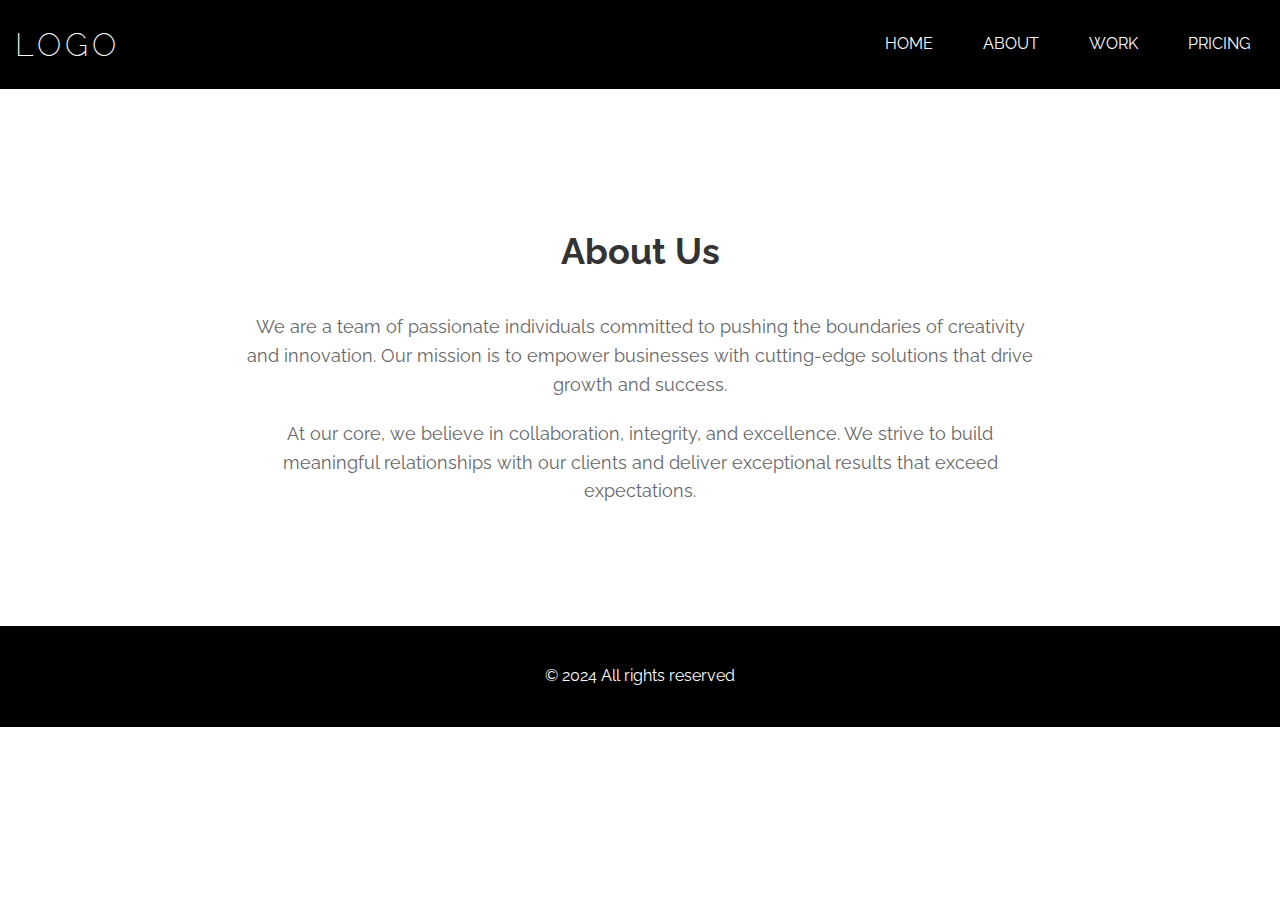
<file: about.html>
<!DOCTYPE html>
<html lang="en">
<head>
    <meta charset="UTF-8">
    <meta name="viewport" content="width=device-width, initial-scale=1.0">
    <title>About Us</title>
    <link rel="stylesheet" href="aboutstyle.css">
</head>
<body>
    <nav class="navbar">
        <h1 class="logo">LOGO</h1>
        <ul class="nav-items">
            <li class="nav-item"> <a href="project.html">HOME</a></li>
            <li class="nav-item"><a href="about.html">ABOUT</a></li>
            <li class="nav-item"><a href="work.html">WORK</a></li>
            <li class="nav-item"><a href="pricing.html">PRICING</a></li>
        </ul>
    </nav>

    <section class="about-section">
        <div class="container">
            <div class="about-content">
                <h2 class="section-heading">About Us</h2>
                <p>We are a team of passionate individuals committed to pushing the boundaries of creativity and innovation. Our mission is to empower businesses with cutting-edge solutions that drive growth and success.</p>
                <p>At our core, we believe in collaboration, integrity, and excellence. We strive to build meaningful relationships with our clients and deliver exceptional results that exceed expectations.</p>
            </div>
        </div>
    </section>

    <footer class="footer">
        <div class="container">
            <p>&copy; 2024 All rights reserved</p>
        </div>
    </footer>
</body>
</html>
</file>
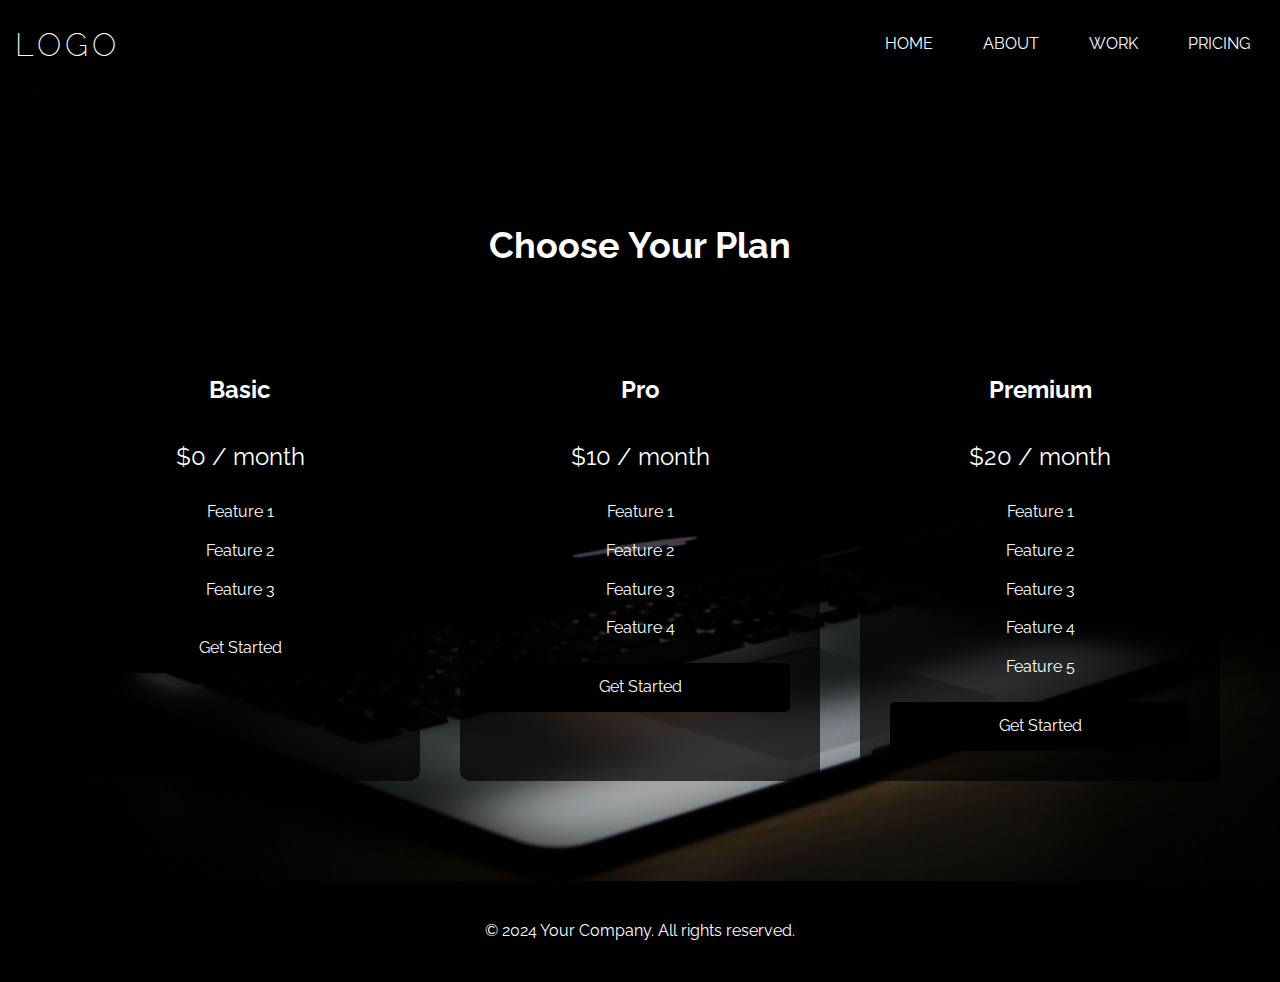
<file: pricing.html>
<!DOCTYPE html>
<html lang="en">
<head>
    <meta charset="UTF-8">
    <meta name="viewport" content="width=device-width, initial-scale=1.0">
    <title>Pricing</title>
    <link rel="stylesheet" href="pricingstyle.css">
    <link href="https://fonts.googleapis.com/css2?family=Raleway:wght@200;300;400;500&display=swap" rel="stylesheet">
</head>
<body>
    <nav class="navbar">
        <h1 class="logo">LOGO</h1>
        <ul class="nav-items">
            <li class="nav-item"><a href="project.html">HOME</a></li>
            <li class="nav-item"><a href="about.html">ABOUT</a></li>
            
            <li class="nav-item"><a href="work.html">WORK</a></li>
            <li class="nav-item"><a href="pricing.html">PRICING</a></li>
        </ul>
    </nav>

    <div class="pricing-section">
        <div class="container">
            <h1 class="pricing-heading">Choose Your Plan</h1>
            <div class="pricing-plans">
                <div class="pricing-plan">
                    <h2>Basic</h2>
                    <p class="price">$0 / month</p>
                    <ul class="features">
                        <li>Feature 1</li>
                        <li>Feature 2</li>
                        <li>Feature 3</li>
                    </ul>
                    <a href="#" class="btn">Get Started</a>
                </div>
                <div class="pricing-plan">
                    <h2>Pro</h2>
                    <p class="price">$10 / month</p>
                    <ul class="features">
                        <li>Feature 1</li>
                        <li>Feature 2</li>
                        <li>Feature 3</li>
                        <li>Feature 4</li>
                    </ul>
                    <a href="#" class="btn">Get Started</a>
                </div>
                <div class="pricing-plan">
                    <h2>Premium</h2>
                    <p class="price">$20 / month</p>
                    <ul class="features">
                        <li>Feature 1</li>
                        <li>Feature 2</li>
                        <li>Feature 3</li>
                        <li>Feature 4</li>
                        <li>Feature 5</li>
                    </ul>
                    <a href="#" class="btn">Get Started</a>
                </div>
            </div>
        </div>
    </div>

    <footer class="footer">
        <div class="container">
            <p>&copy; 2024 Your Company. All rights reserved.</p>
        </div>
    </footer>
</body>
</html>
</file>
<file: aboutstyle.css>
@import url('https://fonts.googleapis.com/css2?family=Raleway:wght@200;300;400;500&display=swap');
body {
    font-family: 'Raleway', sans-serif;
    line-height: 1.8;
    margin: 0;
    padding: 0;
}

/* Navbar styles */
.navbar {
    background-color: black;
    color: white;
    display: flex;
    justify-content: space-between;
    align-items: center;
    padding: 15px;
}

.logo {
    font-weight: 200;
    letter-spacing: 4px;
    margin: 0;
}

.nav-items {
    list-style: none;
    margin: 0;
    padding: 0;
    display: flex;
}

.nav-item {
    margin-left: 20px;
    padding: 15px;
}

.nav-item a {
    color: white;
    text-decoration: none;
}

/* General container styles */
.container {
    max-width: 1200px;
    margin: 0 auto;
    padding: 0 20px;
}

/* About section styles */
.about-section {
    padding: 100px 0;
    text-align: center;
}

.about-content {
    max-width: 800px;
    margin: 0 auto;
}

.section-heading {
    font-size: 36px;
    margin-bottom: 30px;
    color: #333;
}

.about-section p {
    font-size: 18px;
    line-height: 1.6;
    margin-bottom: 20px;
    color: #666;
}

/* Footer styles */
.footer {
    background-color: #000000;
    color: white;
    text-align: center;
    padding: 20px 0;
}
</file>
<file: pricingstyle.css>
/* CSS for pricing page */
@import url('https://fonts.googleapis.com/css2?family=Raleway:wght@200;300;400;500&display=swap');
body {
    font-family: 'Raleway', sans-serif;
    line-height: 1.8;
    margin: 0;
    padding: 0;
}

.navbar {
    background-color: black;
    color: white;
    display: flex;
    justify-content: space-between;
    align-items: center;
    padding: 15px;
}

.logo {
    font-weight: 200;
    letter-spacing: 4px;
    margin: 0;
}

.nav-items {
    list-style: none;
    margin: 0;
    padding: 0;
    display: flex;
}

.nav-item {
    margin-left: 20px;
    padding: 15px
}

.nav-item a {
    color: white;
    text-decoration: none;
}

.pricing-section {
    background-image: url('backk.jpg');
    background-size: cover;
    padding: 100px 0;
    text-align: center;
    color: white;
}

.pricing-heading {
    font-size: 36px;
    margin-bottom: 40px;
}

.pricing-plans {
    display: flex;
    justify-content: center;
}

.pricing-plan {
    background-color: rgba(0, 0, 0, 0.7);
    padding: 30px;
    margin: 0 20px;
    border-radius: 10px;
    flex: 1;
    max-width: 300px;
}

.pricing-plan h2 {
    font-size: 24px;
    margin-bottom: 20px;
}

.price {
    font-size: 24px;
    margin-bottom: 20px;
}

.features {
    list-style: none;
    padding: 0;
    margin-bottom: 20px;
}

.features li {
    margin-bottom: 10px;
}

.btn {
    display: block;
    background-color: black;
    color: white;
    text-decoration: none;
    padding: 10px 20px;
    border-radius: 5px;
    transition: background-color 0.3s ease;
}

.btn:hover {
    background-color: #333;
}

.footer {
    background-color: black;
    color: white;
    text-align: center;
    padding: 20px 0;
}
</file>
